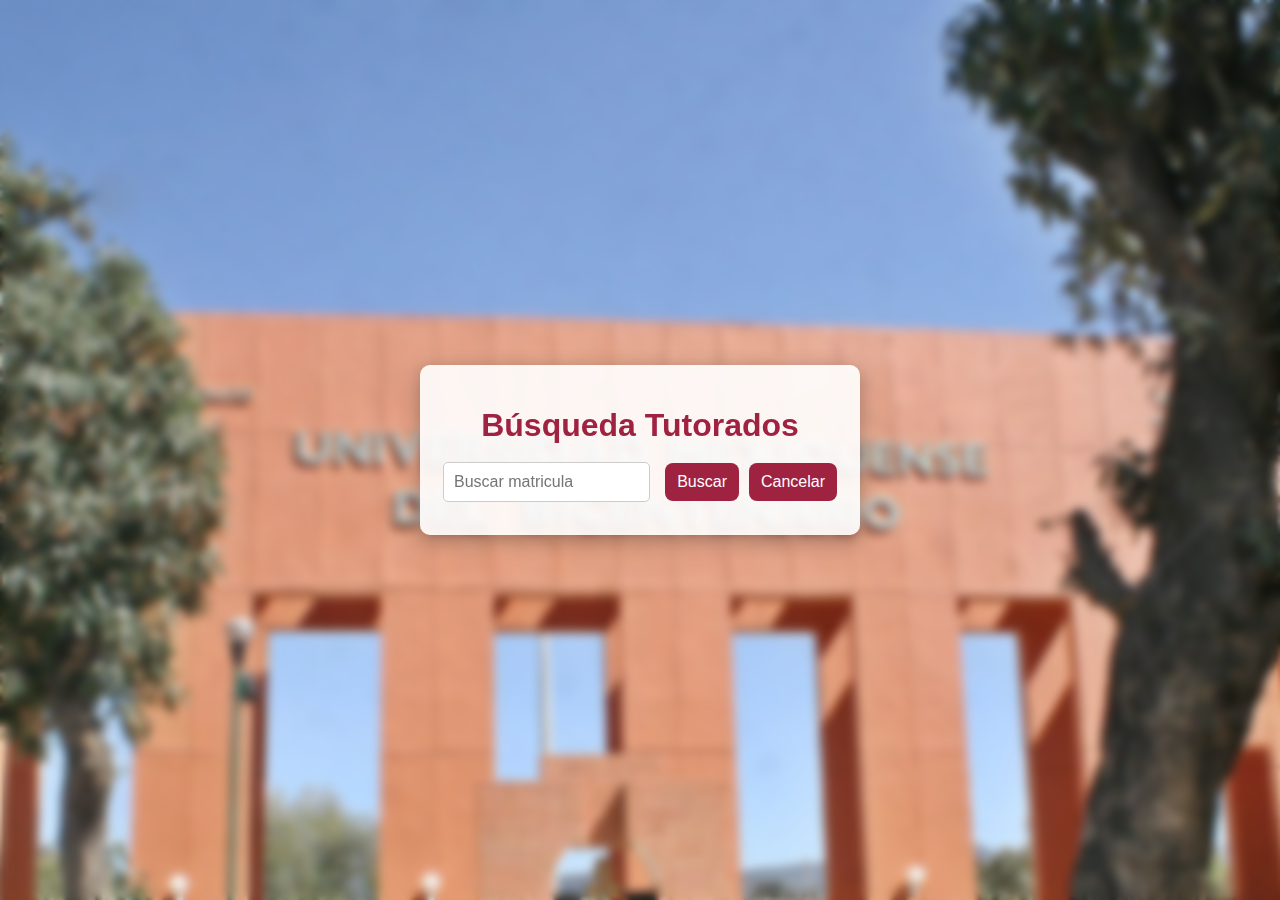
<file: html/BusquedaA.html>
<!DOCTYPE html>
<html lang="en" dir="ltr">
<head>
    <meta charset="utf-8">
    <title>Busqueda tutores</title>
    <link rel="stylesheet" href="../css/BusquedaA.css">
    <script defer src="../js/BusquedaA.js"></script>
    
</head>
<body>
    <div class="contenedor-principal">
        <h1>Búsqueda Tutorados</h1>
        <section class="Tabla_superior"></section>
        <div id="formulario-busqueda">
            <table width="100%">
                <tr>
                    <td>
                        <input type="text" id="buscar-matricula" name="Buscar_tutor" placeholder="Buscar matricula">
                        <button id="boton-buscar">Buscar</button>
                        <button id="boton-cancelar-busqueda">Cancelar</button>
                    </td>
                </tr>
            </table>
        </div>
        <div id="mensaje-error">Número de trabajador no existe.</div>
    </div>

    <div id="info-tutor">
        <h2>Información del Tutorado</h2>
        <div class="campo-info"><strong>Nombre:</strong> <span id="nombre-tutor"></span></div>
        <div class="campo-info"><strong>Apellido Paterno:</strong> <span id="apellido-paterno-tutor"></span></div>
        <div class="campo-info"><strong>Apellido Materno:</strong> <span id="apellido-materno-tutor"></span></div>
        <div class="campo-info"><strong>Número de Teléfono:</strong> <span id="telefono-tutor"></span></div>
        <div class="campo-info"><strong>Correo:</strong> <span id="correo-tutor"></span></div>
        <div class="campo-info"><strong>Unidad de Estudios:</strong> <span id="unidad-estudios-tutor"></span></div>
        <div class="botones-info">
            <button id="boton-regresar">Regresar</button>
            <button id="boton-modificar">Modificar</button>
        </div>
    </div>
</body>
</html>
</file>
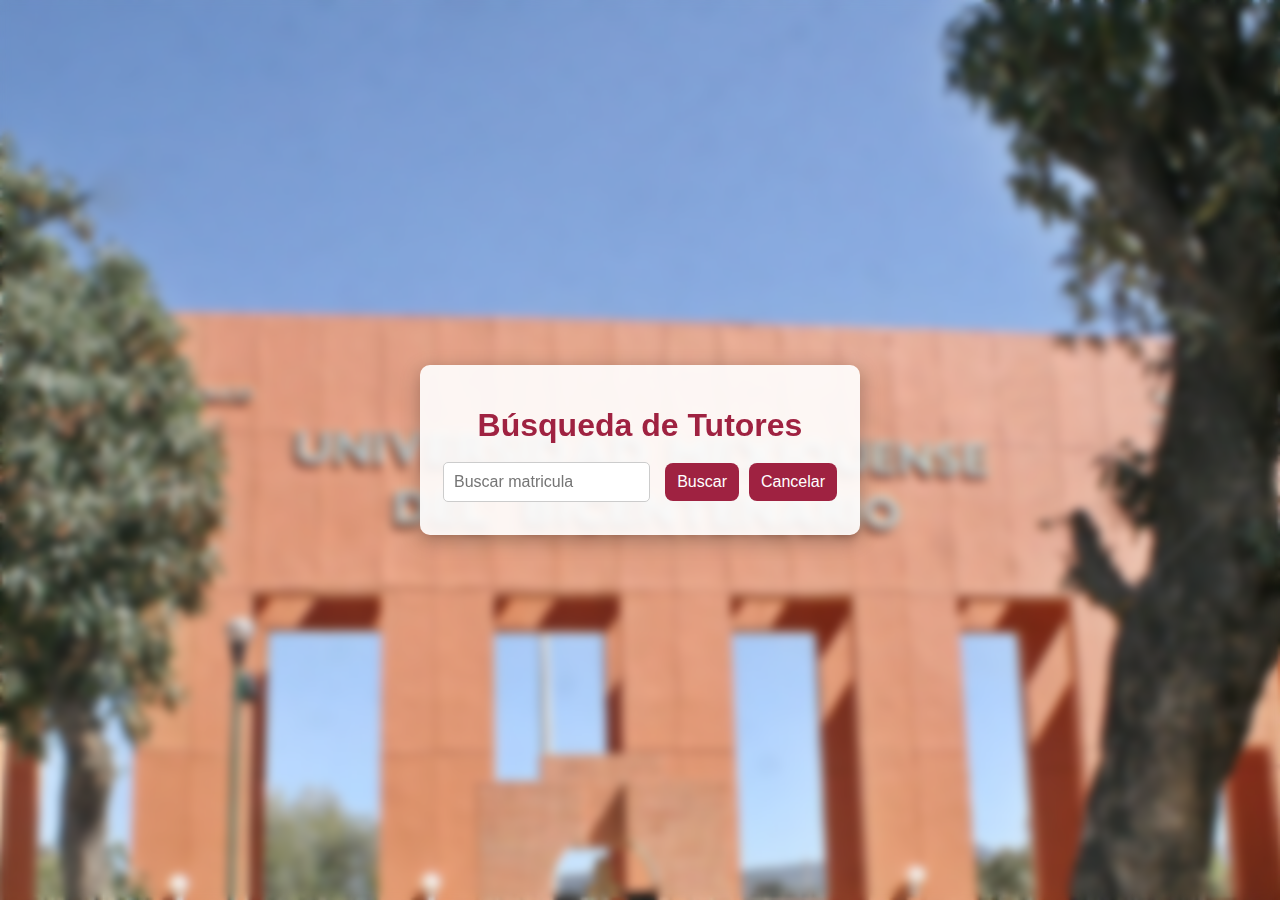
<file: html/BusquedaT.html>
<!DOCTYPE html>
<html lang="en" dir="ltr">
<head>
    <meta charset="utf-8">
    <title>Busqueda tutores</title>
    <link rel="stylesheet" href="../css/BusquedaT.css">
    <script defer src="../js/BusquedaT.js"></script>
    <style>
   
    </style>
</head>
<body>
    <div class="contenedor-principal">
        <h1>Búsqueda de Tutores</h1>
        <section class="Tabla_superior"></section>
        <div id="formulario-busqueda">
            <table width="100%">
                <tr>
                    <td>
                        <input type="text" id="buscar-matricula" name="Buscar_tutor" placeholder="Buscar matricula">
                        <button id="boton-buscar">Buscar</button>
                        <button id="boton-cancelar-busqueda">Cancelar</button>
                    </td>
                </tr>
            </table>
        </div>
        <div id="mensaje-error">Número de trabajador no existe.</div>
    </div>

    <div id="info-tutor">
        <h2>Información del Tutor</h2>
        <div class="campo-info"><strong>Nombre:</strong> <span id="nombre-tutor"></span></div>
        <div class="campo-info"><strong>Apellido Paterno:</strong> <span id="apellido-paterno-tutor"></span></div>
        <div class="campo-info"><strong>Apellido Materno:</strong> <span id="apellido-materno-tutor"></span></div>
        <div class="campo-info"><strong>Número de Teléfono:</strong> <span id="telefono-tutor"></span></div>
        <div class="campo-info"><strong>Correo:</strong> <span id="correo-tutor"></span></div>
        <div class="campo-info"><strong>Unidad de Estudios:</strong> <span id="unidad-estudios-tutor"></span></div>
        <div class="botones-info">
            <button id="boton-regresar">Regresar</button>
            <button id="boton-modificar">Modificar</button>
        </div>
    </div>
    
</body>
</html>
</file>
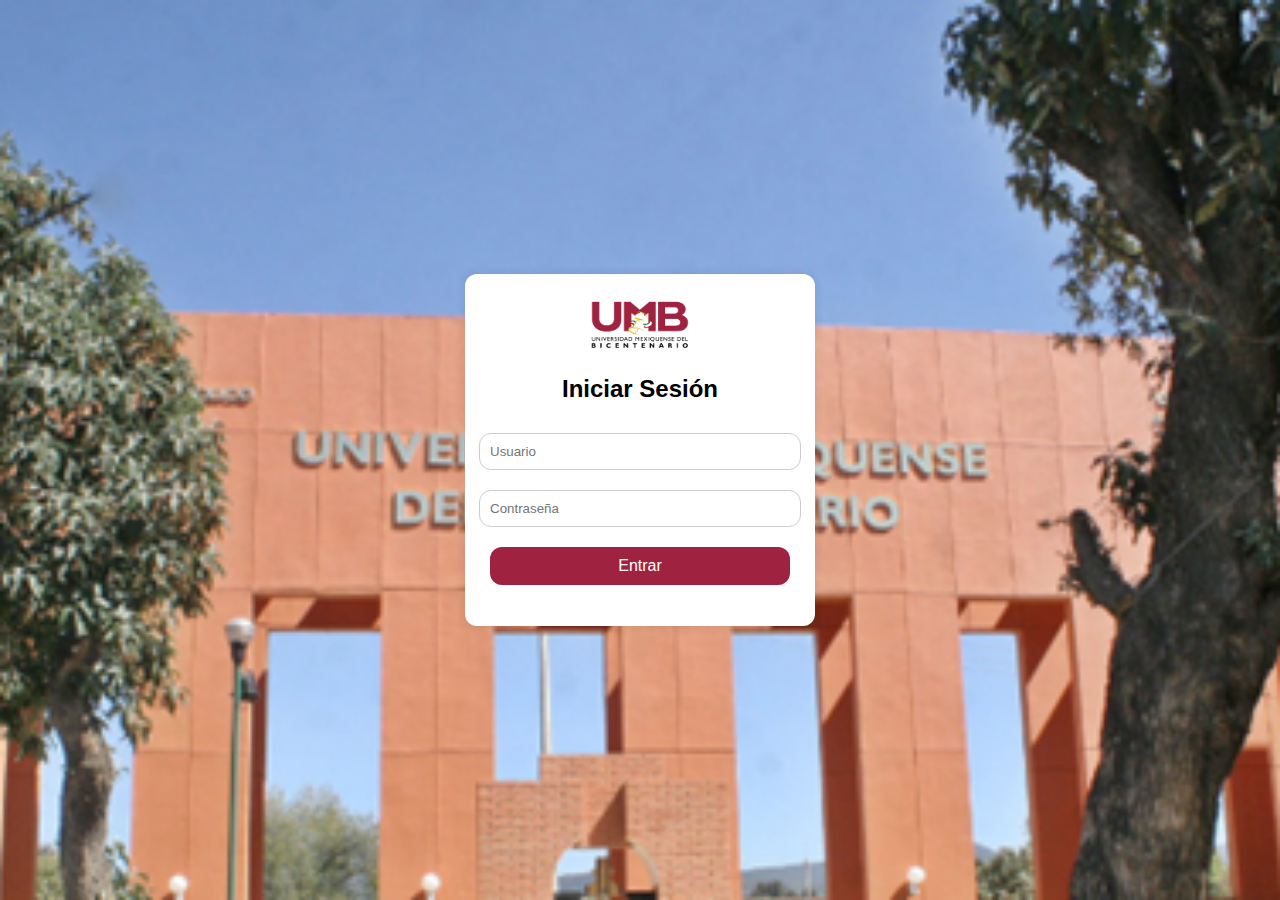
<file: html/Login.html>
<!DOCTYPE html>
<html lang="es">
<head>
    <meta charset="UTF-8">
    <meta name="viewport" content="width=device-width, initial-scale=1.0">
    <title>Iniciar Sesión</title>
    <link rel="stylesheet" href="../css/Login.css">
    <script defer src="../js/Credenciales.js"></script>  <!-- Se carga correctamente -->
</head>

<body>
    <div class="container">
        <form class="login-form" id="loginForm">
            <img src="../img/UMB.png" alt="Logo UMB" class="logo">
            <h2>Iniciar Sesión</h2> 
            <input type="text" id="username" placeholder="Usuario" required>
            <input type="password" id="password" placeholder="Contraseña" required>
            <button type="submit">Entrar</button>  <!-- Se agregó el type="submit" -->
            <p id="error-msg" class="error"></p>
            
        </form>
    </div>
</body>
</html>
</file>
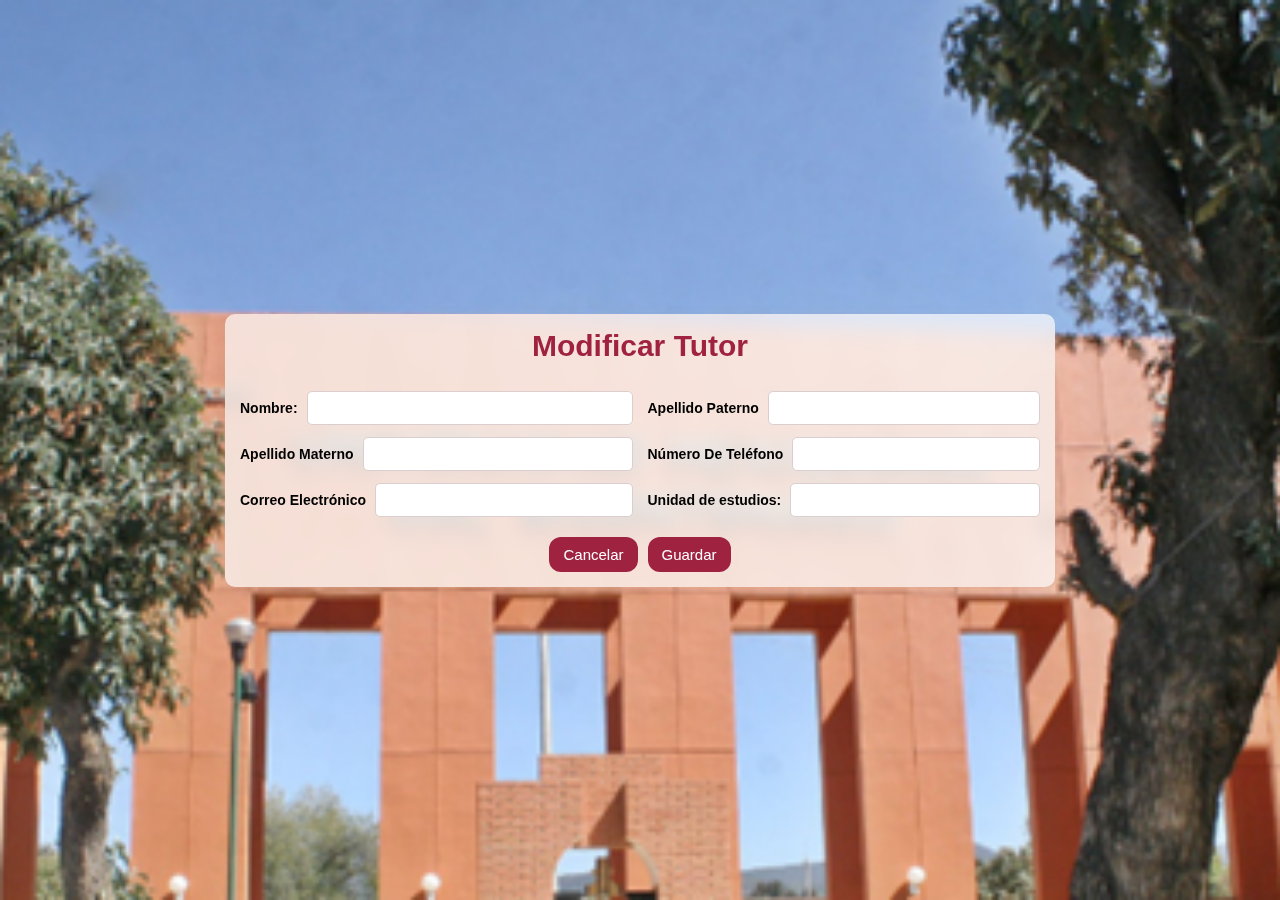
<file: html/ModificarT.html>
<!DOCTYPE html>
<html lang="es">
<head>
    <meta charset="UTF-8">
    <meta name="viewport" content="width=device-width, initial-scale=1.0">
    <title>Modifica Tutor</title>
    <link rel="stylesheet" href="../css/ModificarT.css">
    <script src="../js/ModificarT.js"></script>
</head>
<body>
    <form onsubmit="guardarCambios(event)">

        <input type="hidden" id="numeroEmpleado" name="num_empleado" required>

        <div class="form-group">
            <label for="nombre">Nombre:</label>
            <input type="text" id="nombre" name="nombre" maxlength="45" required onkeypress="validarInput(event)">
        </div>

        <div class="form-group">
            <label for="apellidoPaterno">Apellido Paterno</label>
            <input type="text" id="apellidoPaterno" name="a_paterno" maxlength="45" required onkeypress="validarInput(event)">
        </div>

        <div class="form-group">
            <label for="apellidoMaterno">Apellido Materno</label>
            <input type="text" id="apellidoMaterno" name="a_materno" maxlength="45" required onkeypress="validarInput(event)">
        </div>

        <div class="form-group">
            <label for="numTelefonico">Número De Teléfono</label>
            <input type="tel" id="numTelefonico" name="num_telefonico" required onkeypress="validarTelefono(event)">
        </div>

        <div class="form-group">
            <label for="email">Correo Electrónico</label>
            <input type="email" id="email" name="e-mail" maxlength="45" required>
        </div>

        <div class="form-group">
            <label for="unidad">Unidad de estudios:</label>
            <input list="unidades" id="unidad" name="unidad" required>
            <datalist id="unidades">
                <option value="UES Acambay"></option>
                <option value="UES Almoloya de Alquisiras"></option>
                <option value="UES Atenco"></option>
                <option value="UES Chalco"></option>
                <option value="UES Coatepec Harinas"></option>
                <option value="UES Ecatepec"></option>
                <option value="UES El Oro"></option>
                <option value="UES Huixquilucan"></option>
                <option value="UES Ixtapaluca"></option>
                <option value="UES Ixtlahuaca"></option>
                <option value="UES Jilotepec"></option>
                <option value="UES Jiquipilco"></option>
                <option value="UES La Paz"></option>
                <option value="UES Lerma"></option>
                <option value="UES Luvianos"></option>
                <option value="UES Morelos"></option>
                <option value="UES San José del Rincón"></option>
                <option value="UES Sultepec"></option>
                <option value="UES Tecámac"></option>
                <option value="UES Tejupilco"></option>
                <option value="UES Temascalcingo"></option>
                <option value="UES Temoaya"></option>
                <option value="UES Tenango del Valle"></option>
                <option value="UES Tepotzotlán"></option>
                <option value="UES Tlatlaya"></option>
                <option value="UES Tultepec"></option>
                <option value="UES Tultitlán"></option>
                <option value="UES Villa del Carbón"></option>
                <option value="UES Villa Victoria"></option>
                <option value="UES Xalatlaco"></option>
                <option value="UES Hueypoxtla"></option>
            </datalist>
        </div>
        <div class="botones-container">
            <button type="button" id="boton-regresar" onclick="redirigirBusqueda()">Cancelar</button>
            <button type="submit" id="boton-regresar">Guardar</button>
        </div>
    </form>
</body>
</html>
</file>
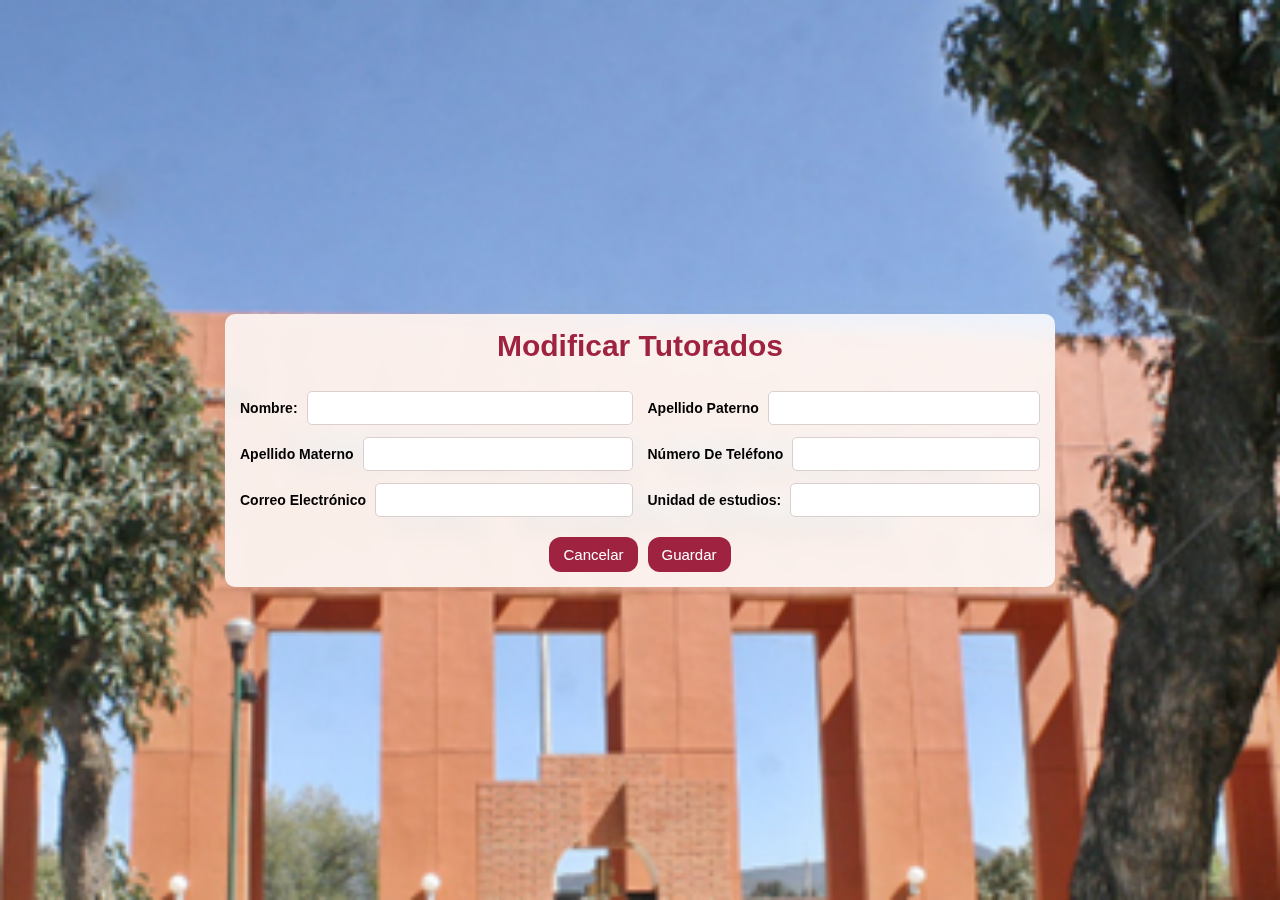
<file: html/ModificarTr.html>
<!DOCTYPE html>
<html lang="es">
<head>
    <meta charset="UTF-8">
    <meta name="viewport" content="width=device-width, initial-scale=1.0">
    <title>Modifica Tutor</title>
    <link rel="stylesheet" href="../css/ModificarTr.css">
    <script src="../js/ModificarTr.js"></script>
</head>
<body>
    <form onsubmit="guardarCambios(event)">

        <input type="hidden" id="numeroEmpleado" name="num_empleado" required>

        <div class="form-group">
            <label for="nombre">Nombre:</label>
            <input type="text" id="nombre" name="nombre" maxlength="45" required onkeypress="validarInput(event)">
        </div>

        <div class="form-group">
            <label for="apellidoPaterno">Apellido Paterno</label>
            <input type="text" id="apellidoPaterno" name="a_paterno" maxlength="45" required onkeypress="validarInput(event)">
        </div>

        <div class="form-group">
            <label for="apellidoMaterno">Apellido Materno</label>
            <input type="text" id="apellidoMaterno" name="a_materno" maxlength="45" required onkeypress="validarInput(event)">
        </div>

        <div class="form-group">
            <label for="numTelefonico">Número De Teléfono</label>
            <input type="tel" id="numTelefonico" name="num_telefonico" required onkeypress="validarTelefono(event)">
        </div>

        <div class="form-group">
            <label for="email">Correo Electrónico</label>
            <input type="email" id="email" name="e-mail" maxlength="45" required>
        </div>

        <div class="form-group">
            <label for="unidad">Unidad de estudios:</label>
            <input list="unidades" id="unidad" name="unidad" required>
            <datalist id="unidades">
                <option value="UES Acambay"></option>
                <option value="UES Almoloya de Alquisiras"></option>
                <option value="UES Atenco"></option>
                <option value="UES Chalco"></option>
                <option value="UES Coatepec Harinas"></option>
                <option value="UES Ecatepec"></option>
                <option value="UES El Oro"></option>
                <option value="UES Huixquilucan"></option>
                <option value="UES Ixtapaluca"></option>
                <option value="UES Ixtlahuaca"></option>
                <option value="UES Jilotepec"></option>
                <option value="UES Jiquipilco"></option>
                <option value="UES La Paz"></option>
                <option value="UES Lerma"></option>
                <option value="UES Luvianos"></option>
                <option value="UES Morelos"></option>
                <option value="UES San José del Rincón"></option>
                <option value="UES Sultepec"></option>
                <option value="UES Tecámac"></option>
                <option value="UES Tejupilco"></option>
                <option value="UES Temascalcingo"></option>
                <option value="UES Temoaya"></option>
                <option value="UES Tenango del Valle"></option>
                <option value="UES Tepotzotlán"></option>
                <option value="UES Tlatlaya"></option>
                <option value="UES Tultepec"></option>
                <option value="UES Tultitlán"></option>
                <option value="UES Villa del Carbón"></option>
                <option value="UES Villa Victoria"></option>
                <option value="UES Xalatlaco"></option>
                <option value="UES Hueypoxtla"></option>
            </datalist>
        </div>
        <div class="botones-container">
            <button type="button" id="boton-regresar" onclick="redirigirBusqueda()">Cancelar</button>
            <button type="submit" id="boton-regresar">Guardar</button>
        </div>
    </form>
</body>
</html>
</file>
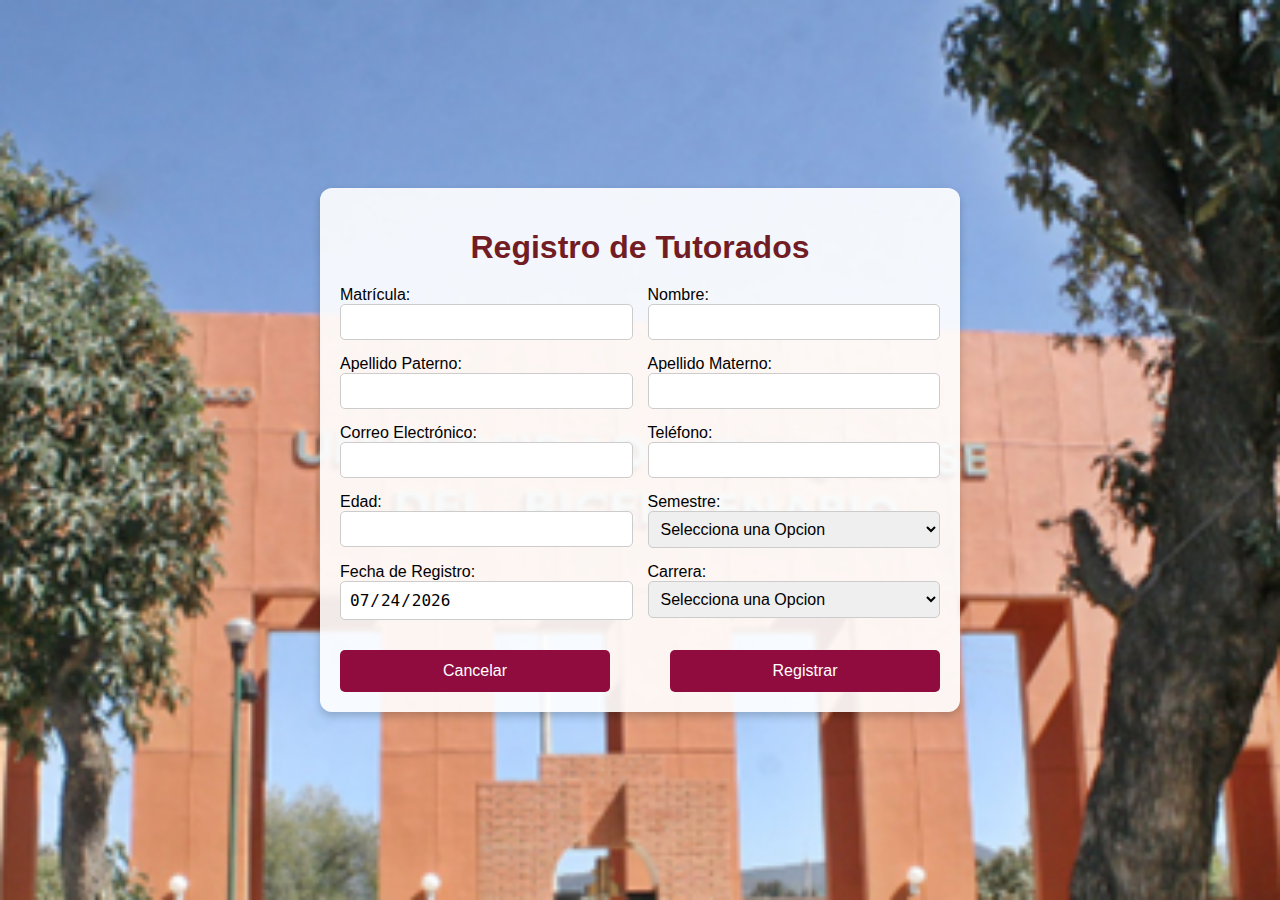
<file: html/RegistroAlumno.html>
<!DOCTYPE html>
<html lang="es">
<head>
    <meta charset="UTF-8">
    <meta name="viewport" content="width=device-width, initial-scale=1.0">
    <title>Formulario de Registro</title>
    <link rel="stylesheet" href="../css/RegistroAlumno.css">
</head>
<body>
    <div class="container">
        <h1>Registro de Tutorados</h1>
        <form id="registroForm">
            <div class="form-group">
                <label for="matricula">Matrícula:</label>
                <input type="text" id="matricula" name="matricula" maxlength="8" required>
            </div>

            <div class="form-group">
                <label for="Nombres">Nombre:</label>
                <input type="text" id="Nombres" name="Nombres" maxlength="100" required>
            </div>

            <div class="form-group">
                <label for="apellidoPaterno">Apellido Paterno:</label>
                <input type="text" id="apellidoPaterno" name="apellidoPaterno" maxlength="100" required>
            </div>

            <div class="form-group">
                <label for="apellidoMaterno">Apellido Materno:</label>
                <input type="text" id="apellidoMaterno" name="apellidoMaterno" maxlength="100" required>
            </div>

            <div class="form-group">
                <label for="correo">Correo Electrónico:</label>
                <input type="email" id="correo" name="correo" maxlength="100">
            </div>

            <div class="form-group">
                <label for="telefono">Teléfono:</label>
                <input type="tel" id="telefono" name="telefono" required>
            </div>

            <div class="form-group">
                <label for="edad">Edad:</label>
                <input type="number" id="edad" name="edad" min="18" max="40" required>
            </div>

            <div class="form-group">
                <label for="semestre">Semestre:</label>
                <select id="semestre" name="semestre" required>
                    <option value="">Selecciona una Opcion</option>
                    <option value="1">1</option>
                    <option value="2">2</option>
                    <option value="3">3</option>
                    <option value="4">4</option>
                    <option value="5">5</option>
                    <option value="6">6</option>
                    <option value="7">7</option>
                    <option value="8">8</option>
                    <option value="9">9</option>
                </select>
            </div>

            <div class="form-group">
                <label for="fechaRegistro">Fecha de Registro:</label>
                <input type="date" id="fechaRegistro" name="fechaRegistro" readonly>
            </div>

            <div class="form-group">
                <label for="carrera">Carrera:</label>
                <select id="carrera" name="carrera" required>
                    <option value="">Selecciona una Opcion</option>
                    <option value="informatica">Informática</option>
                    <option value="contaduria">Contaduría</option>
                </select>
            </div>

            <div class="button-container">
                <button type="button" id="cancelarButton">Cancelar</button>
                <input type="submit" value="Registrar">
            </div>
            
            <!-- Contenedor de mensajes de error -->
            <div id="errorMessages" class="error-container"></div>
        </form>
    </div>

    <script src="../js/RegistroAlumno.js"></script>
</body>
</html>
</file>
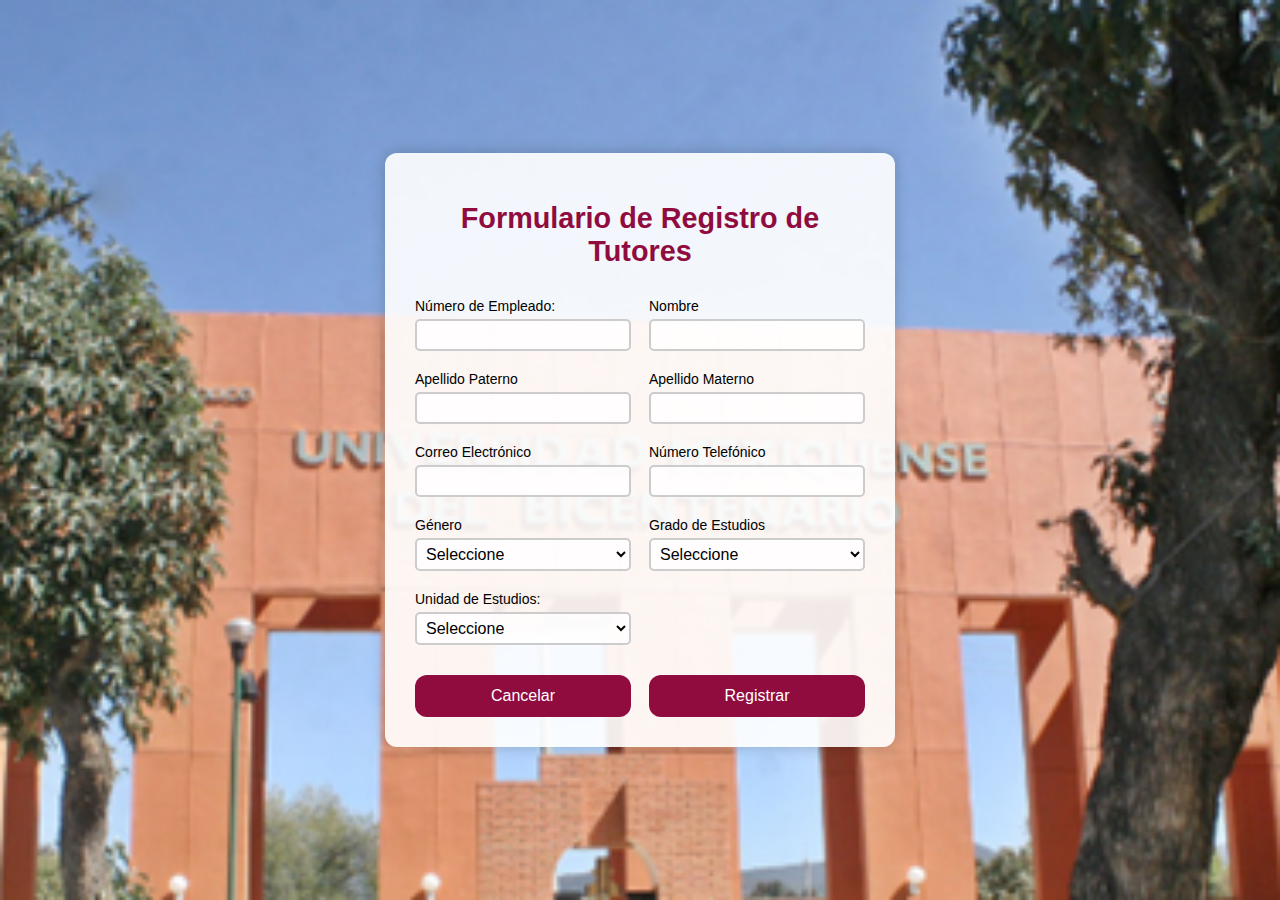
<file: html/RegistroTutores.html>
<!DOCTYPE html>
<html lang="es">
<head>
    <meta charset="UTF-8">
    <meta name="viewport" content="width=device-width, initial-scale=1.0">
    <link rel="stylesheet" href="../css/RegistroTutores.css">
    <script src="../js/RegistroTutores.js" defer></script>
    <title>Formulario de Registro</title>
</head>
<body>
    <form action="#" method="post">
        <h1>Formulario de Registro de Tutores</h1>
        <div class="form-section">
            <div class="section">
                <label for="numeroEmpleado">Número de Empleado:</label>
                <input type="text" id="numeroEmpleado" name="num_empleado" required 
                    maxlength="8" oninput="validarNumeroEmpleado()" 
                    title="Debe ser exactamente 8 números" pattern="^\d{8}$">
            </div>
            <div class="section">
                <label for="nombre">Nombre</label>
                <input type="text" id="nombre" name="nombre" maxlength="45" required> 
            </div>
        </div>

        <div class="form-section">
            <div class="section">
                <label for="apellidoPaterno">Apellido Paterno</label>
                <input type="text" id="apellidoPaterno" name="a_paterno" maxlength="45" required>
            </div>
            <div class="section">
                <label for="apellidoMaterno">Apellido Materno</label>
                <input type="text" id="apellidoMaterno" name="a_materno" maxlength="45" required>
            </div>
        </div>

        <div class="form-section">
            <div class="section">
                <label for="email">Correo Electrónico</label>
                <input type="email" id="email" name="e_mail" maxlength="45" required>
            </div>
            <div class="section">
                <label for="numTelefonico">Número Telefónico</label>
                <input type="text" id="numTelefonico" name="num_telefonico" required 
                    maxlength="10" oninput="validarNumeroTelefonico()" 
                    title="Debe ser exactamente 10 números" pattern="^\d{10}$">
            </div>
        </div>

        <div class="form-section">
            <div class="section">
                <label for="sexo">Género</label>
                <select id="sexo" name="genero" required>
                    <option value="">Seleccione</option>
                    <option value="Masculino">Masculino</option>
                    <option value="Femenino">Femenino</option>
                </select>
            </div>
            <div class="section">
                <label for="gradoEstudio">Grado de Estudios</label>
                <select id="gradoEstudio" name="grado_estudio" required>
                    <option value="">Seleccione</option>
                    <option value="Licenciatura">Licenciatura</option>
                    <option value="Maestría">Maestría</option>
                    <option value="Doctorado">Doctorado</option>
                </select>
            </div>
        </div>

        <div class="form-section">
            <div class="section">
                <label for="unidad">Unidad de Estudios:</label>
                <select id="unidad" name="unidad" required>
                    <option value="">Seleccione</option>
                    <option value="UES Acambay">UES Acambay</option>
                    <option value="UES Almoloya de Alquisiras">UES Almoloya de Alquisiras</option>
                    <option value="UES Atenco">UES Atenco</option>
                    <!-- Agregar más opciones de unidades aquí -->
                </select>
            </div>
        </div>

        <div class="button-container">
            <!-- Botón para registrar -->
            <button>Registrar</button>

            <!-- Botón para regresar al menú anterior -->
            <button type="button" class="regresar" onclick="window.history.back()">Cancelar</button>
        </div>
    </form>
</body>
</html>
</file>
<file: css/BusquedaA.css>
body {
    font-family: Arial, sans-serif;
    background: url('../img/fondo.jpg') no-repeat center center/cover;
    display: flex;
    flex-direction: column;
    justify-content: center;
    align-items: center;
    min-height: 100vh;
    margin: 0;
}

body::before {
    content: "";
    position: fixed;
    top: 0;
    left: 0;
    width: 100%;
    height: 100%;
    background: url('../img/fondo.jpg') no-repeat center center/cover;
    filter: blur(5px);
    z-index: -1;
}

.contenedor-principal {
    display: flex;
    flex-direction: column;
    align-items: stretch;
    padding: 20px;
    background-color: rgba(255, 255, 255, 0.9);
    border-radius: 10px;
    box-shadow: 0px 5px 20px rgba(0, 0, 0, 0.3);
    max-width: 400px;
    width: 90%;
    margin: 20px auto;
    text-align: center;
}

h1 {
    color: #9F2241;
    margin-bottom: 15px;
}

#formulario-busqueda {
    opacity: 1;
    transition: opacity 0.3s ease-in-out;
    margin-bottom: 10px;
    width: 100%;
}

#formulario-busqueda table {
    width: 100%;
}

#formulario-busqueda input[type="text"] {
    padding: 10px;
    border: 1px solid #ccc;
    border-radius: 5px;
    font-size: 16px;
    margin-right: 5px;
    width: calc(70% - 5px);
    display: inline-block;
}

#formulario-busqueda button {
    background-color: #9F2241;
    color: white;
    padding: 10px 12px;
    border: none;
    border-radius: 8px;
    cursor: pointer;
    font-size: 16px;
    transition: background-color 0.3s ease;
    display: inline-block;
    vertical-align: middle;
}

#formulario-busqueda button:hover {
    background-color: #bc955b;
}

#formulario-busqueda.ocultar {
    opacity: 0;
    display: none;
}

#info-tutor {
    margin-top: 20px;
    opacity: 0;
    transition: opacity 0.5s ease-in-out;
    border: 1px solid #ccc;
    padding: 15px;
    border-radius: 12px;
    background-color: #f9f9f9;
    width: fit-content;
    align-self: center;
    text-align: left;
    display: flex;
    flex-direction: column;
    margin: 20px auto;
}

#info-tutor h2 {
    color: #9F2241;
    margin-top: 0;
    margin-bottom: 10px;
    text-align: center;
    width: 100%;
}

#info-tutor.mostrar {
    opacity: 1;
}

.campo-info {
    margin-bottom: 6px;
    width: 100%;
    font-size: 15px;
}

.campo-info strong {
    font-weight: bold;
    margin-right: 5px;
}

#mensaje-error {
    margin-top: 10px;
    color: red;
    opacity: 0;
    transition: opacity 0.3s ease-in-out;
}

#mensaje-error.mostrar {
    opacity: 1;
}

.botones-info {
    display: flex;
    justify-content: flex-end; /* Alinear los botones a la derecha */
    gap: 10px; /* Espacio entre los botones */
    margin-top: 15px; /* Espacio entre la información y los botones */
}

.botones-info button {
    padding: 8px 12px;
    border: none;
    border-radius: 5px;
    cursor: pointer;
    font-size: 14px;
    transition: background-color 0.3s ease;
}

#boton-regresar {
    background-color: #9F2241;
    color: white;
}

#boton-regresar:hover {
    background-color: #bc955b;
}

#boton-modificar {
    background-color: #9F2241; /* Un color azul para el botón Modificar */
    color: white;
}

#boton-modificar:hover {
    background-color: #bc955b;
}

/* Estilos adicionales para la alineación del botón Cancelar */
#formulario-busqueda table td {
    display: flex;
    justify-content: center;
    align-items: center;
    gap: 10px; /* Espacio entre el input y los botones */
}

#formulario-busqueda input[type="text"] {
    flex-grow: 1; /* Permite que el input crezca para ocupar el espacio */
}
     /* Estilos adicionales para la alineación del botón Cancelar */
        #formulario-busqueda table td {
            display: flex;
            justify-content: center;
            align-items: center;
            gap: 10px; /* Espacio entre el input y los botones */
        }

        #formulario-busqueda input[type="text"] {
            flex-grow: 1; /* Permite que el input crezca para ocupar el espacio */
        }
</file>
<file: css/BusquedaT.css>
body {
    font-family: Arial, sans-serif;
    background: url('../img/fondo.jpg') no-repeat center center/cover;
    display: flex;
    flex-direction: column;
    justify-content: center;
    align-items: center;
    min-height: 100vh;
    margin: 0;
}

body::before {
    content: "";
    position: fixed;
    top: 0;
    left: 0;
    width: 100%;
    height: 100%;
    background: url('../img/fondo.jpg') no-repeat center center/cover;
    filter: blur(5px);
    z-index: -1;
}

.contenedor-principal {
    display: flex;
    flex-direction: column;
    align-items: stretch;
    padding: 20px;
    background-color: rgba(255, 255, 255, 0.9);
    border-radius: 10px;
    box-shadow: 0px 5px 20px rgba(0, 0, 0, 0.3);
    max-width: 400px;
    width: 90%;
    margin: 20px auto;
    text-align: center;
}

h1 {
    color: #9F2241;
    margin-bottom: 15px;
}

#formulario-busqueda {
    opacity: 1;
    transition: opacity 0.3s ease-in-out;
    margin-bottom: 10px;
    width: 100%;
}

#formulario-busqueda table {
    width: 100%;
}

#formulario-busqueda input[type="text"] {
    padding: 10px;
    border: 1px solid #ccc;
    border-radius: 5px;
    font-size: 16px;
    margin-right: 5px;
    width: calc(70% - 5px);
    display: inline-block;
}

#formulario-busqueda button {
    background-color: #9F2241;
    color: white;
    padding: 10px 12px;
    border: none;
    border-radius: 8px;
    cursor: pointer;
    font-size: 16px;
    transition: background-color 0.3s ease;
    display: inline-block;
    vertical-align: middle;
}

#formulario-busqueda button:hover {
    background-color: #bc955b;
}

#formulario-busqueda.ocultar {
    opacity: 0;
    display: none;
}

#info-tutor {
    margin-top: 20px;
    opacity: 0;
    transition: opacity 0.5s ease-in-out;
    border: 1px solid #ccc;
    padding: 15px;
    border-radius: 12px;
    background-color: #f9f9f9;
    width: fit-content;
    align-self: center;
    text-align: left;
    display: flex;
    flex-direction: column;
    margin: 20px auto;
}

#info-tutor h2 {
    color: #9F2241;
    margin-top: 0;
    margin-bottom: 10px;
    text-align: center;
    width: 100%;
}

#info-tutor.mostrar {
    opacity: 1;
}

.campo-info {
    margin-bottom: 6px;
    width: 100%;
    font-size: 15px;
}

.campo-info strong {
    font-weight: bold;
    margin-right: 5px;
}

#mensaje-error {
    margin-top: 10px;
    color: red;
    opacity: 0;
    transition: opacity 0.3s ease-in-out;
}

#mensaje-error.mostrar {
    opacity: 1;
}

.botones-info {
    display: flex;
    justify-content: flex-end; /* Alinear los botones a la derecha */
    gap: 10px; /* Espacio entre los botones */
    margin-top: 15px; /* Espacio entre la información y los botones */
}

.botones-info button {
    padding: 8px 12px;
    border: none;
    border-radius: 5px;
    cursor: pointer;
    font-size: 14px;
    transition: background-color 0.3s ease;
}

#boton-regresar {
    background-color: #9F2241;
    color: white;
}

#boton-regresar:hover {
    background-color: #bc955b;
}

#boton-modificar {
    background-color: #9F2241; /* Un color azul para el botón Modificar */
    color: white;
}

#boton-modificar:hover {
    background-color: #bc955b;
}

/* Estilos adicionales para la alineación del botón Cancelar */
#formulario-busqueda table td {
    display: flex;
    justify-content: center;
    align-items: center;
    gap: 10px; /* Espacio entre el input y los botones */
}

#formulario-busqueda input[type="text"] {
    flex-grow: 1; /* Permite que el input crezca para ocupar el espacio */
}
     /* Estilos adicionales para la alineación del botón Cancelar */
        #formulario-busqueda table td {
            display: flex;
            justify-content: center;
            align-items: center;
            gap: 10px; /* Espacio entre el input y los botones */
        }

        #formulario-busqueda input[type="text"] {
            flex-grow: 1; /* Permite que el input crezca para ocupar el espacio */
        }
</file>
<file: css/Login.css>
/* Estilos generales */
/* Fondo con imagen y degradado */
body {
    font-family: Arial, sans-serif;
    display: flex;
    justify-content: center;
    align-items: center;
    height: 100vh;
    background: url('../img/fondo.jpg') no-repeat center center/cover;
    margin: 0;
}

/* Contenedor del formulario */
.container {
    background: white;
    padding: 25px;
    border-radius: 12px;
    box-shadow: 0px 0px 10px rgba(0, 0, 0, 0.1);
    text-align: center;
    width: 300px;
}

/* Imagen del logo */
.logo {
    width: 100px; /* Ajusta el tamaño según necesites */
    display: block;
    margin: 0 auto 5px;
}

/* Estilos del formulario */
.login-form {
    display: flex;
    flex-direction: column;
    align-items: center;
}

input {
    width: 100%;
    padding: 10px;
    margin: 10px 0;
    border: 1px solid #ccc;
    border-radius: 12px;
}

button {
    width: 100%;
    padding: 10px;
    background-color: #9F2241;
    border: none;
    color: white;
    font-size: 16px;
    cursor: pointer;
    border-radius: 12px;
    margin-top: 10px;
}

button:hover {
    background-color: #bc955b;
}

/* Mensaje de error */
.error {
    color: red;
    font-size: 15px;
    margin-top: 1px;
}

/* Estilos para la ventana flotante "Cargando..." */
#loadingModal {
    position: fixed;
    top: 50%;
    left: 50%;
    transform: translate(-50%, -50%);
    background-color: rgba(0, 0, 0, 0.7);
    color: white;
    font-size: 20px;
    padding: 20px;
    border-radius: 10px;
    text-align: center;
    box-shadow: 0px 0px 15px rgba(0, 0, 0, 0.5);
    z-index: 1000; /* Asegurarse de que el modal esté sobre todo */
}

/* Animación para que el modal desaparezca después de 3 segundos */
@keyframes fadeOut {
    0% {
        opacity: 1;
    }
    100% {
        opacity: 0;
        display: none;
    }
}

#loadingModal {
    animation: fadeOut 5s forwards;
}
</file>
<file: css/ModificarT.css>
body {
    font-family: Arial, sans-serif;
    background: url('../img/fondo.jpg') no-repeat center center/cover;
    display: flex;
    flex-direction: column;
    justify-content: center;
    align-items: center;
    height: 100vh;
    margin: 0;
}

form {
    background-color: rgba(255, 255, 255, 0.692);
    padding: 15px;
    border-radius: 10px;
    box-shadow: 0px 0px 10px rgba(180, 176, 176, 0.1);
    display: grid;
    grid-template-columns: 1fr 1fr;
    gap: 8px 15px;
    max-width: 800px;
    width: 90%;
    backdrop-filter: blur(10px);
}

form::before {
    content: "Modificar Tutor";
    font-size: 30px;
    font-weight: bold;
    color: #9F2241;
    text-align: center;
    width: 100%;
    padding-bottom: 18px;
    grid-column: 1 / 3;
}

.form-group {
    display: grid;
    grid-template-columns: auto 1fr; /* La etiqueta ocupa su espacio, el input el resto */
    align-items: center;
    gap: 4px;
    padding: 2px 0;
}

.form-group label {
    text-align: left;
    font-weight: bold;
    font-size: 14px;
    padding-right: 5px; /* Agregamos un poco de espacio a la derecha de la etiqueta */
}

.form-group input[type="text"],
.form-group input[type="tel"],
.form-group input[type="email"],
.form-group input[type="number"],
.form-group input[list] {
    width: 100%; /* Aseguramos que ocupe todo el ancho de su celda */
    padding: 7px;
    border: 1px solid #dacece;
    border-radius: 5px;
    font-size: 16px;
    margin: 0;
    box-sizing: border-box; /* Incluye el padding y el border en el ancho total */
}

input[type="hidden"] {
    grid-column: 1 / 3;
    display: none;
}

.botones-container {
    grid-column: 1 / 3; /* Ocupa ambas columnas principales */
    display: flex; /* Usamos flexbox para alinear los botones */
    justify-content: center; /* Centramos los botones horizontalmente */
    gap: 10px; /* Espacio entre los botones */
    margin-top: 10px; /* Espacio superior para los botones */
}

button {
    padding: 9px 14px;
    border-radius: 12px;
    font-size: 15px;
    cursor: pointer;
    width: auto; /* El ancho se ajustará al contenido */
    border: none; /* Aseguramos que no haya borde por defecto */
}

/* Estilos para el botón con ID boton-regresar (ahora el botón Cancelar) */
#boton-regresar {
    background-color: #9F2241;
    color: white;
}

#boton-regresar:hover {
    background-color: #bc955b;
}

/* Estilo para el botón de guardar (mantenemos un estilo diferente) */
button[type="submit"] {
    background-color: #6c757d; /* Un color diferente para distinguir */
    color: white;
}

button[type="submit"]:hover {
    background-color: #565e64; /* Un ligero oscurecimiento al pasar el ratón */
}

#mensajeConfirmacion {
    font-weight: bold;
    grid-column: 1 / 3;
    text-align: center;
    margin-top: 8px;
    font-size: 13px;
}
</file>
<file: css/ModificarTr.css>
body {
    font-family: Arial, sans-serif;
    background: url('../img/fondo.jpg') no-repeat center center/cover;
    display: flex;
    flex-direction: column;
    justify-content: center;
    align-items: center;
    height: 100vh;
    margin: 0;
}

form {
    background-color: rgba(255, 255, 255, 0.836);
    padding: 15px;
    border-radius: 10px;
    box-shadow: 0px 0px 10px rgba(180, 176, 176, 0.1);
    display: grid;
    grid-template-columns: 1fr 1fr;
    gap: 8px 15px;
    max-width: 800px;
    width: 90%;
    backdrop-filter: blur(10px);
}

form::before {
    content: "Modificar Tutorados";
    font-size: 30px;
    font-weight: bold;
    color: #9F2241;
    text-align: center;
    width: 100%;
    padding-bottom: 18px;
    grid-column: 1 / 3;
}

.form-group {
    display: grid;
    grid-template-columns: auto 1fr; /* La etiqueta ocupa su espacio, el input el resto */
    align-items: center;
    gap: 4px;
    padding: 2px 0;
}

.form-group label {
    text-align: left;
    font-weight: bold;
    font-size: 14px;
    padding-right: 5px; /* Agregamos un poco de espacio a la derecha de la etiqueta */
}

.form-group input[type="text"],
.form-group input[type="tel"],
.form-group input[type="email"],
.form-group input[type="number"],
.form-group input[list] {
    width: 100%; /* Aseguramos que ocupe todo el ancho de su celda */
    padding: 7px;
    border: 1px solid #dacece;
    border-radius: 5px;
    font-size: 16px;
    margin: 0;
    box-sizing: border-box; /* Incluye el padding y el border en el ancho total */
}

input[type="hidden"] {
    grid-column: 1 / 3;
    display: none;
}

.botones-container {
    grid-column: 1 / 3; /* Ocupa ambas columnas principales */
    display: flex; /* Usamos flexbox para alinear los botones */
    justify-content: center; /* Centramos los botones horizontalmente */
    gap: 10px; /* Espacio entre los botones */
    margin-top: 10px; /* Espacio superior para los botones */
}

button {
    padding: 9px 14px;
    border-radius: 12px;
    font-size: 15px;
    cursor: pointer;
    width: auto; /* El ancho se ajustará al contenido */
    border: none; /* Aseguramos que no haya borde por defecto */
}

/* Estilos para el botón con ID boton-regresar (ahora el botón Cancelar) */
#boton-regresar {
    background-color: #9F2241;
    color: white;
}

#boton-regresar:hover {
    background-color: #bc955b;
}

/* Estilo para el botón de guardar (mantenemos un estilo diferente) */
button[type="submit"] {
    background-color: #6c757d; /* Un color diferente para distinguir */
    color: white;
}

button[type="submit"]:hover {
    background-color: #565e64; /* Un ligero oscurecimiento al pasar el ratón */
}

#mensajeConfirmacion {
    font-weight: bold;
    grid-column: 1 / 3;
    text-align: center;
    margin-top: 8px;
    font-size: 13px;
}
</file>
<file: css/RegistroAlumno.css>
/* Estilos generales */
body {
    font-family: Arial, sans-serif;
    background: url('../img/fondo.jpg') no-repeat center center fixed;
    background-size: cover;
    display: flex;
    justify-content: center;
    align-items: center;
    height: 100vh;
    margin: 0;
}

/* Contenedor del formulario */
.container {
    background: rgba(255, 255, 255, 0.9);
    padding: 20px;
    border-radius: 12px;
    box-shadow: 0px 4px 8px rgba(0, 0, 0, 0.2);
    width: 50%;
    max-width: 600px;
}

/* Título */
h1 {
    text-align: center;
    margin-bottom: 20px;
    color: #721c24;
}

/* Estructura en dos columnas */
#registroForm {
    display: grid;
    grid-template-columns: 1fr 1fr;
    gap: 15px;
}

/* Ajuste para campos que ocupan toda la fila */
#registroForm .form-group {
    display: flex;
    flex-direction: column;
    width: 100%;
}

/* Estilo de inputs y select */
input, select {
    padding: 8px;
    border: 1px solid #ccc;
    border-radius: 5px;
    font-size: 16px;
}

/* Botones */
.button-container {
    grid-column: span 2;
    display: flex;
    justify-content: space-between;
    margin-top: 15px;
}

.button-container input,
.button-container button {
    background-color: #900C3F; /* Rojo oscuro */
    color: white;
    border: none;
    padding: 12px 30px;
    font-size: 16px;
    cursor: pointer;
    border-radius: 5px;
    width: 45%;
}

.button-container button:hover,
.button-container input:hover {
    background-color: #965f36; /* Rojo claro */
}


/* Estilo para el contenedor de mensajes flotantes */
#errorMessages {
    background-color: rgba(248, 215, 218, 0.9);
    border: 1px solid #f5c6cb;
    color: #721c24;
    padding: 15px;
    position: fixed;
    top: 20px;
    left: 50%;
    transform: translateX(-50%);
    border-radius: 5px;
    font-size: 16px;
    display: none; /* Oculto por defecto */
    z-index: 1000;
    max-width: 90%;
    text-align: center;
    box-shadow: 0px 4px 8px rgba(0, 0, 0, 0.3);
}

/* Mostrar el contenedor cuando haya errores */
#errorMessages.show {
    display: block;
    animation: fadeOut 3s forwards;
}


/* Animación para que desaparezca después de 3 segundos */
@keyframes fadeOut {
    0% { opacity: 1; }
    70% { opacity: 1; }
    100% { opacity: 0; display: none; }
}

/* Estilo del mensaje de cancelación */
#cancelarButton {
    background-color: #900C3F; /* Rojo claro */
    color: white;
    font-size: 16px;
    padding: 12px 30px;
    cursor: pointer;
    border-radius: 5px;
    border: none;
    width: 45%;
    transition: background-color 0.3s ease;
}

#cancelarButton:hover {
    background-color: #965f36; /* Rojo más intenso */
}
</file>
<file: css/RegistroTutores.css>
body {
    font-family: Arial, sans-serif;
    background: url('../img/fondo.jpg') no-repeat center center/cover;
    display: flex;
    flex-direction: column;
    justify-content: center;
    align-items: center;
    height: 100vh;
    margin: 0;
}

/* Contenedor del formulario */
form {
    background-color: rgba(255, 255, 255, 0.9); /* Fondo translúcido */
    padding: 30px;
    border-radius: 12px; /* Bordes redondeados */
    box-shadow: 0 0 15px rgba(0, 0, 0, 0.2); /* Sombra más suave */
    width: 450px;
    display: flex;
    flex-direction: column;
    align-items: center;
}

/* Estilo del título */
h1 {
    text-align: center;
    color: #900C3F;  /* Rojo similar al estilo previo */
    margin-bottom: 20px;
    font-size: 1.8em; /* Ajuste del tamaño */
}

/* Sección de campos de formulario */
.form-section {
    display: flex;
    flex-wrap: wrap;
    justify-content: space-between;
    width: 100%;
    margin-bottom: 10px; /* Espacio entre las secciones */
}

/* Sección individual */
.section {
    width: 48%;
    display: flex;
    flex-direction: column;
}

/* Estilo de las etiquetas */
label {
    display: block;
    margin-top: 10px;
    width: 100%;
    text-align: left;
    font-size: 14px;
}

/* Estilo común para todos los inputs y select */
input, select {
    padding: 5px;
    border: 2px solid #ccc;
    border-radius: 5px; /* Bordes redondeados */
    font-size: 16px;
    width: 100%;
    box-sizing: border-box;
    background-color: #ffffffcc; /* Fondo ligeramente transparente */
    margin-top: 5px;
}

/* Estilo cuando los campos tienen errores */
input.error, select.error {
    border-color: red;
}

/* Contenedor para los botones */
.button-container {
    display: flex;
    justify-content: space-between; /* Distribuye los botones a los lados */
    width: 100%; /* Toma todo el ancho disponible */
    margin-top: 20px;
    flex-direction: row-reverse; /* Invertir el orden de los botones */
}

/* Estilo del botón */
button {
    width: 48%; /* Ocupa un 48% del ancho para que quepan en la misma línea */
    background-color: #900C3F;  /* Rojo similar al estilo anterior */
    color: #ffffff;
    padding: 12px;
    border: none;
    border-radius: 12px;
    cursor: pointer;
    font-size: 16px;
    text-align: center;
    transition: background-color 0.3s ease, color 0.3s ease; /* Efecto suave */
}

/* Efecto hover en el botón */
button:hover {
    background-color: #965f36;  /* Color similar al de hover del estilo anterior */
}
</file>
